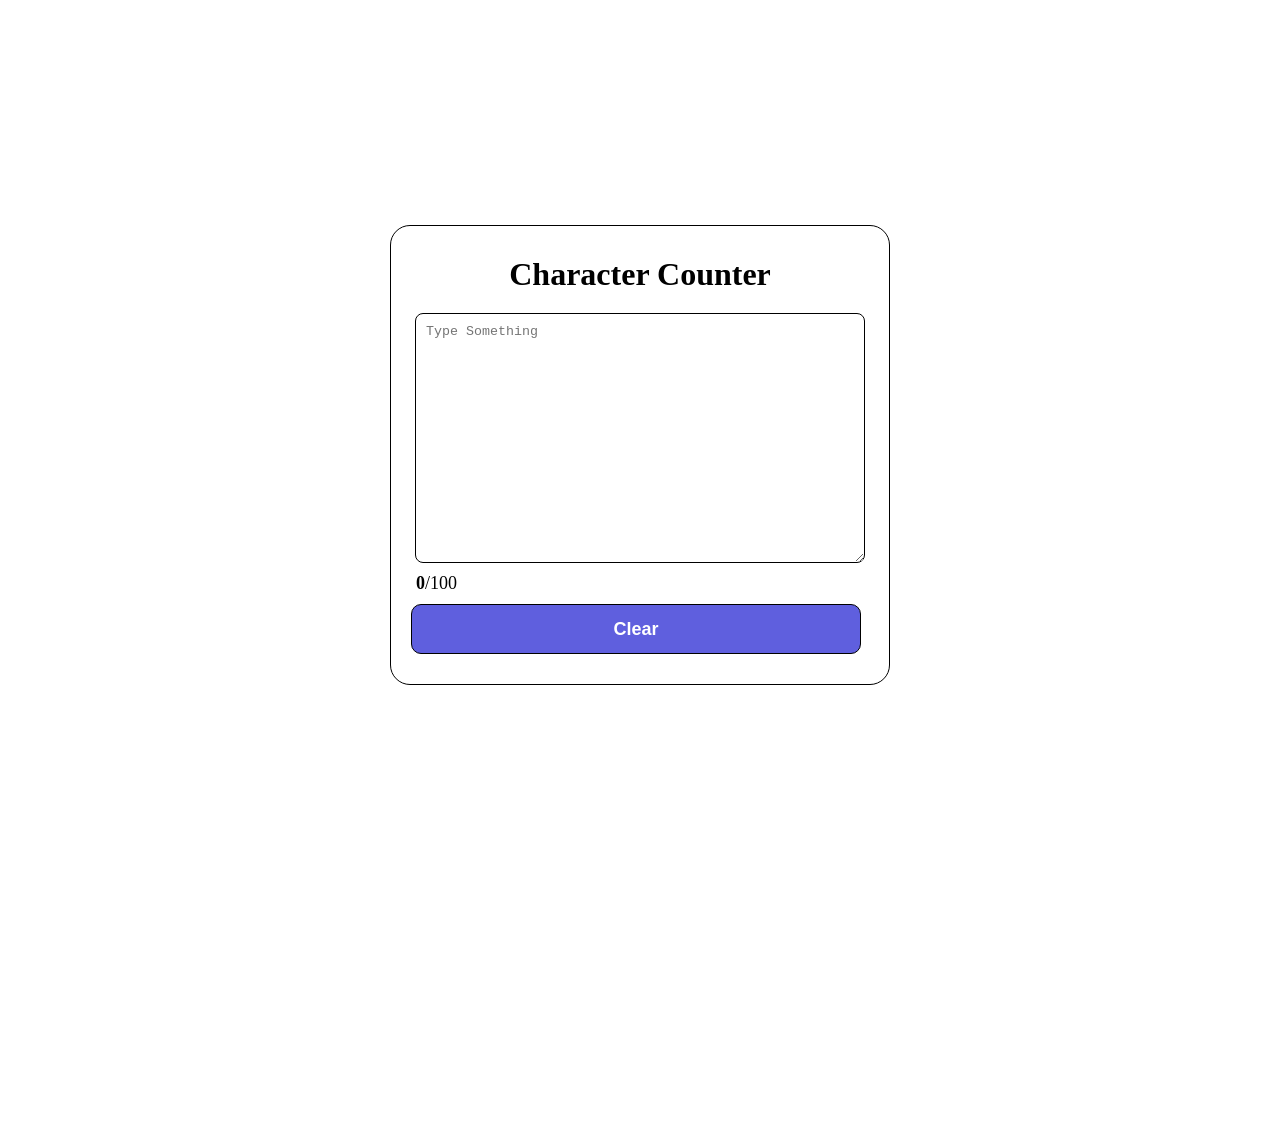
<file: charcter counter/index.html>
<!doctype html>
<html lang="en">
  <head>
    <meta charset="UTF-8" />
    <meta name="viewport" content="width=device-width, initial-scale=1.0" />
    <title>Document</title>
    <link rel="stylesheet" href="style.css" />
  </head>
  <body>
    <div class = "container">
    <header>
      <h1>Character Counter</h1>
    </header>

    <textarea
      name="area"
      id="area"
      placeholder="Type Something"
      maxlength="100"
    ></textarea>

    <div class="counter">
      <p id="count">0</p>
      <p>/100</p>
    </div>

    <button type="button">Clear</button>
</div>
    <script src="script.js"></script>
  </body>
</html>
</file>
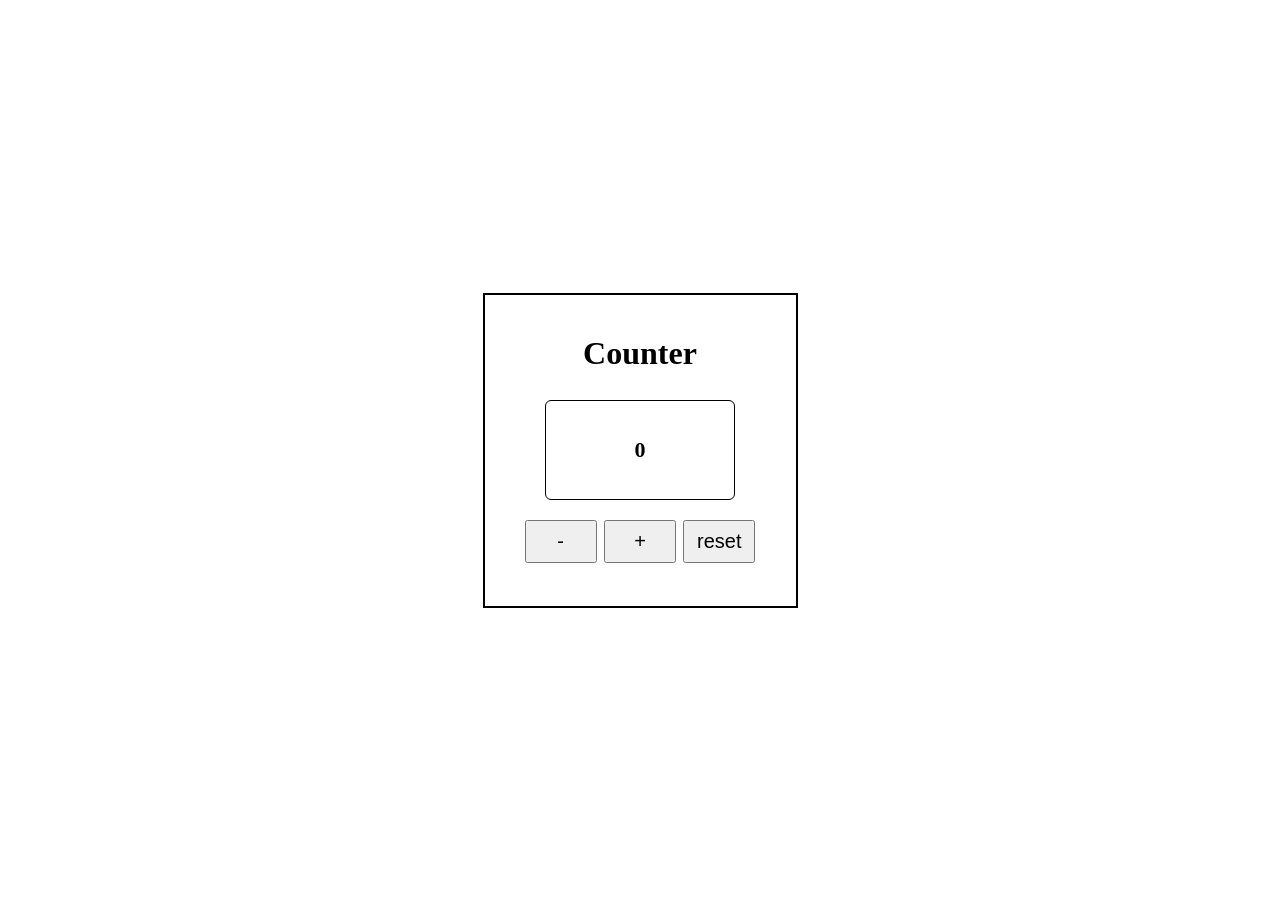
<file: Counter/index.html>
<!DOCTYPE html>
<html lang="en">
<head>
    <meta charset="UTF-8">
    <meta name="viewport" content="width=device-width, initial-scale=1.0">
    <title>Counter</title>
    <link rel="stylesheet" href="style.css">
</head>

<body>

    <div class="counter">
        <h1>Counter</h1>

        <p id="output">0</p>

        <div class="buttons">
            <button type="button">-</button>
            <button type="button">+</button>
            <button type="button">reset</button>
        </div>
    </div>

    <script src="script.js"></script>
</body>
</html>
</file>
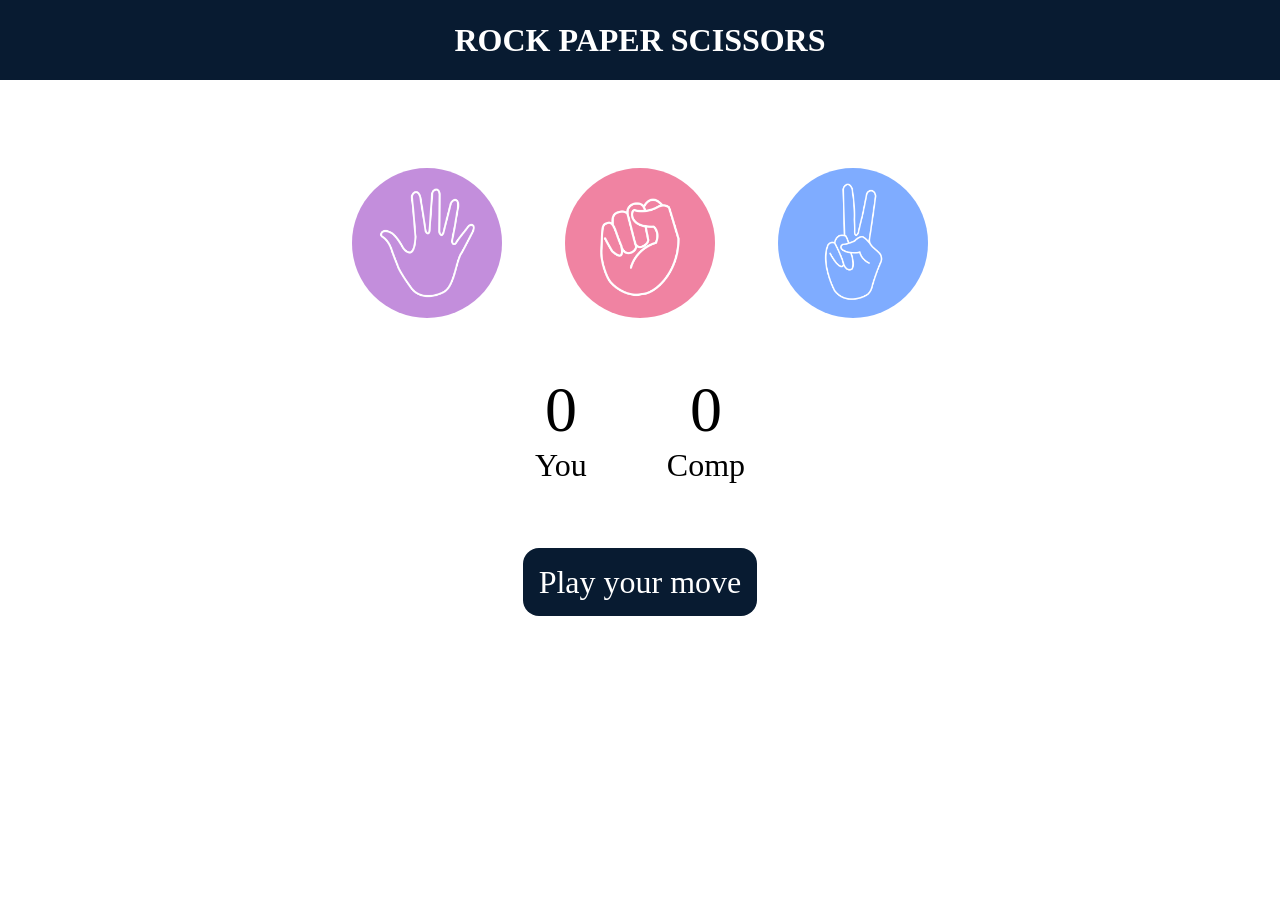
<file: ROCK PAPER SCISSOR/index.html>
<!doctype html>
<html lang="en">
  <head>
    <meta charset="UTF-8" />
    <meta name="viewport" content="width=device-width, initial-scale=1.0" />
    <title>ROCK PAPER SCISSORS GAME</title>
    <link rel="stylesheet" href="style.css" />
  </head>
  <body>
    <h1>ROCK PAPER SCISSORS</h1>
    <div class="choices">
      <div class="choice" id="paper">
        <img src="./images/paper.png" alt="" />
      </div>
      <div class="choice" id="rock">
        <img src="./images/rock.png" alt="" />
      </div>
      <div class="choice" id="scissor">
        <img src="./images/scissor.png" alt="" />
      </div>
    </div>

    <div class="score-board">
      <div class="score">
        <p id="user-score">0</p>

        <p>You</p>
      </div>

      <div class="score">
        <p id="comp-score">0</p>

        <p>Comp</p>
      </div>
    </div>

    <div class="msg-container">
      <p id="msg">Play your move</p>
    </div>

    <script src="app.js"></script>
  </body>
</html>
</file>
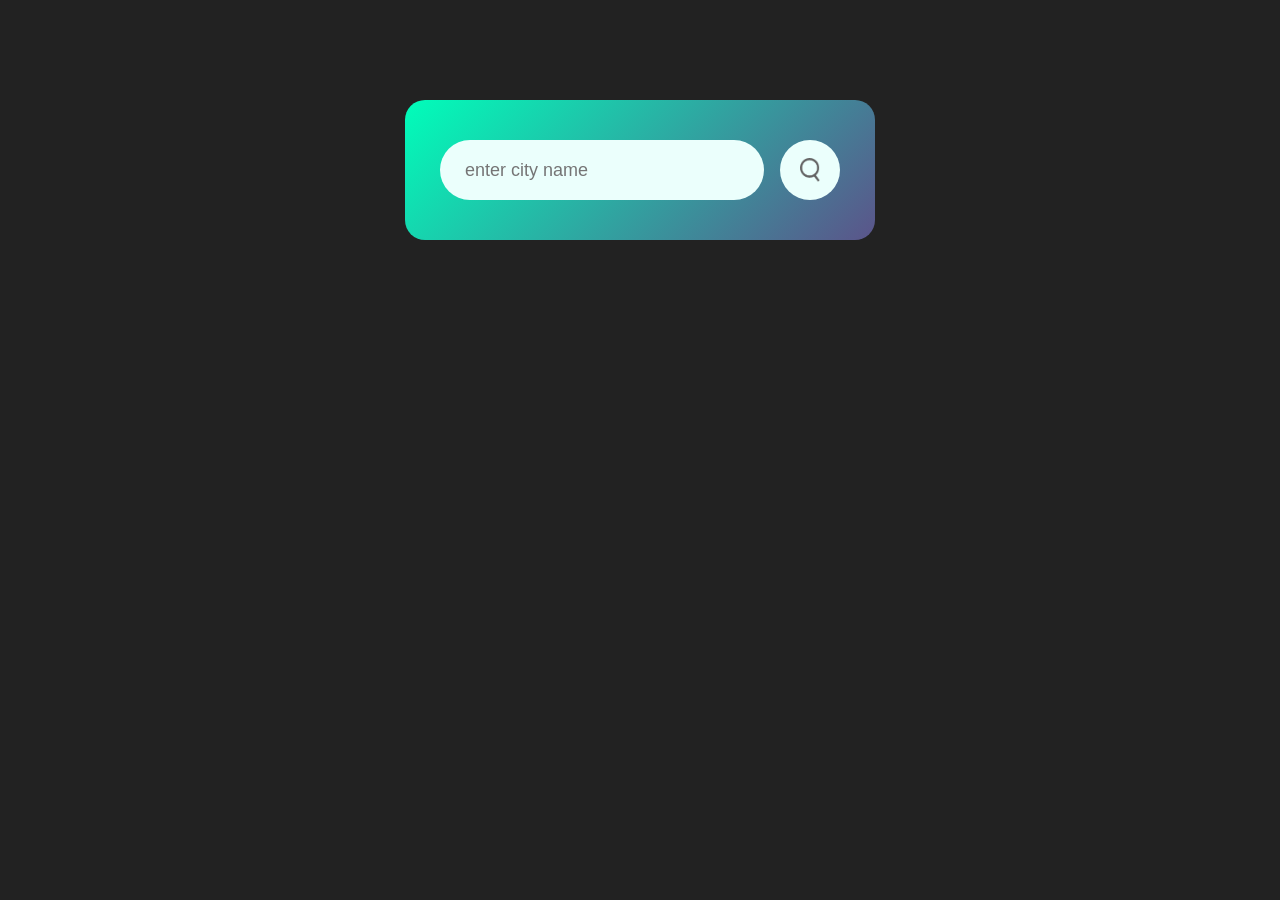
<file: WEATHER-APP/index.html>
<!doctype html>
<html lang="en">
  <head>
    <meta charset="UTF-8" />
    <meta name="viewport" content="width=device-width, initial-scale=1.0" />
    <title>Document</title>
    <link rel="stylesheet" href="style.css" />
  </head>
  <body>
    <div class="card">
      <div class="search">
        <input
          type="text"
          name=""
          id=""
          placeholder="enter city name "
          spellcheck="false"
        />
        <button><img src="images/search.png" alt="" /></button>
      </div>

      <div class="error">
        <p>Invalid City Name</p>
      </div>

      <div class="weather">
        <img src="images/rain.png" alt="" class="weather-icon" />
        <h1 class="temp">22°C</h1>
        <h2 class="city">New York</h2>
        <div class="details">
          <div class="col">
            <img src="images/humidity.png" />
            <div>
              <p class="humidity">50%</p>
              <p>Humidity</p>
            </div>
          </div>

          <div class="col">
            <img src="images/wind.png" />
            <div>
              <p class="wind">15 km/h</p>
              <p>Wind Speed</p>
            </div>
          </div>
        </div>
      </div>
    </div>

    <script src="app.js"></script>
  </body>
</html>
</file>
<file: charcter counter/style.css>
* {
  padding: 0;
  margin: 0;
  box-sizing: border-box;
}

body {
  background-color: #fff;

  min-height: 100vh;

  
}

.container{

    width: 500px;
    margin: 25vh auto;
    padding: 20px;

    border: 1px solid black;
    border-radius: 20px;

}


header h1 {
  text-align: center;
  margin: 10px auto;
}

textarea {
  width: 450px;
  height: 250px;
  padding: 10px;

  border: 1px solid black;
  border-radius: 8px;

  display: block;
  margin: 20px auto 0;
}



.container div {
    display: flex;
    font-size: large;
    margin : 10px 5px 0;
    

    
}

.container div #count {
    font-weight: bold;
}

.container button {
    width: 450px;
    height: 50px;

    margin: 10px auto 10px;
    border: 1px solid black;
    border-radius: 10px;

    background-color: rgb(95, 95, 222);

    font-size: large;
    font-weight: bold;
    color: #fff;
}
</file>
<file: Counter/style.css>
* {
    padding: 0;
    margin: 0;
    box-sizing: border-box;
}

body {
    background-color: #fff;

    display: flex;
    justify-content: center;
    align-items: center;

    min-height: 100vh
}

.counter {
    background-color: #fff;

    width: 315px;
    height: 315px;

    padding: 40px;

    border: 2px solid black;
}

.counter h1 {
  text-align: center;
}

.counter p {
    margin: 28px auto 0;

    height: 100px;
    width: 190px;

    border: 1px solid black;
    border-radius: 6px;

    display: flex;
    align-items: center;
    justify-content: center;

    font-size: 22px;
    font-weight: bold;
}

.buttons {
    display: flex;
    justify-content: center;

    gap: 7px;
    margin-top: 20px;
}

.buttons button {
    width: 73px;
    height: 43px;

    font-size: 20px;
    cursor: pointer;
}
</file>
<file: ROCK PAPER SCISSOR/style.css>
* {
    margin: 0;
    padding: 0;
    text-align: center;
}

h1 {
    background-color: #081b31;
    color: #fff;
    height: 5rem;
    text-align: center;
    line-height: 5rem;
}

.choice {
    height: 165px;
    width: 165px;
    border-radius: 50%;
    display: flex;
    justify-content: center;
    align-items: center;
    
}

.choice:hover {
    cursor: pointer;
    background-color: #081b31;

}

img {
    height: 150px;
    width: 150px;
    object-fit: cover;
    border-radius: 50%;
}

.choices {
    display: flex;
    justify-content: center;
    align-items: center;
    gap: 3rem;
    margin-top: 5rem;
}

.score-board {
    display: flex;
    justify-content: center;
    align-items: center;
    font-size: 2rem;
    margin-top: 3rem;
    gap: 5rem;
}

#user-score,
#comp-score {
    font-size: 4rem;
}

.msg-container {
    margin-top: 5rem;
}
#msg {
    background-color: #081b31;
    color: #fff;
    height: 5rem;
    font-size: 2rem;
    display: inline;
    padding: 1rem;
    border-radius: 1rem;
}
</file>
<file: WEATHER-APP/style.css>
* {
    margin: 0;
    padding: 0;
    font-family: 'Poppins' , sans-serif;
    box-sizing: border-box;

}

body {
    background-color: #222;
}

.card {
    width: 90%;
    max-width: 470px;
    background: linear-gradient(135deg , #00feba, #5b548a);
    color: #fff;
    margin: 100px auto 0;
    border-radius: 20px;
    padding: 40px 35px;
    text-align: center;

}

.search {
    width: 100%;
    display: flex;
    align-items: center;
    justify-content: space-between;


}
.search input {

    border: 0;
    outline: 0;
    background: #ebfffc;
    color: #555;
    padding: 10px 25px;
    height: 60px;
    border-radius: 30px;
    flex: 1;
    margin-right: 16px;
    font-size: 18px;
}

.search button {
    border: 0;
    outline: 0;
    background: #ebfffc;
    border-radius: 50%;
    width: 60px;
    height: 60px;
    cursor: pointer;
    display: flex;
    justify-content: center;
    align-items: center;
}

.search button img {
    width: 20px;
    
}

.weather-icon {
    width: 170px;
    margin-top: 30px;
}

.weather h1 {
    font-size: 80px;
    font-weight: 500;
}
.weather h2 {
    font-size: 45px;
    font-weight: 400;
    margin-top: -10px;
}

.details {
    display: flex;
    align-items: center;
    justify-content: space-between;
    padding: 0 20px;
    margin-top: 50px;

}

.col {
    display: flex;
    align-items: center;
    text-align: center;

}

.col img {
    width: 40px;
    margin-right: 10px;
}

.humidity,  .wind {

    font-size: 28px;
    margin-top: -6px;
}

.weather {
    display: none;
}

.error{
    text-align: left;
    margin-left: 10px;
    font-size: 14px;
    margin-top: 10px;
    display: none;
}
</file>
